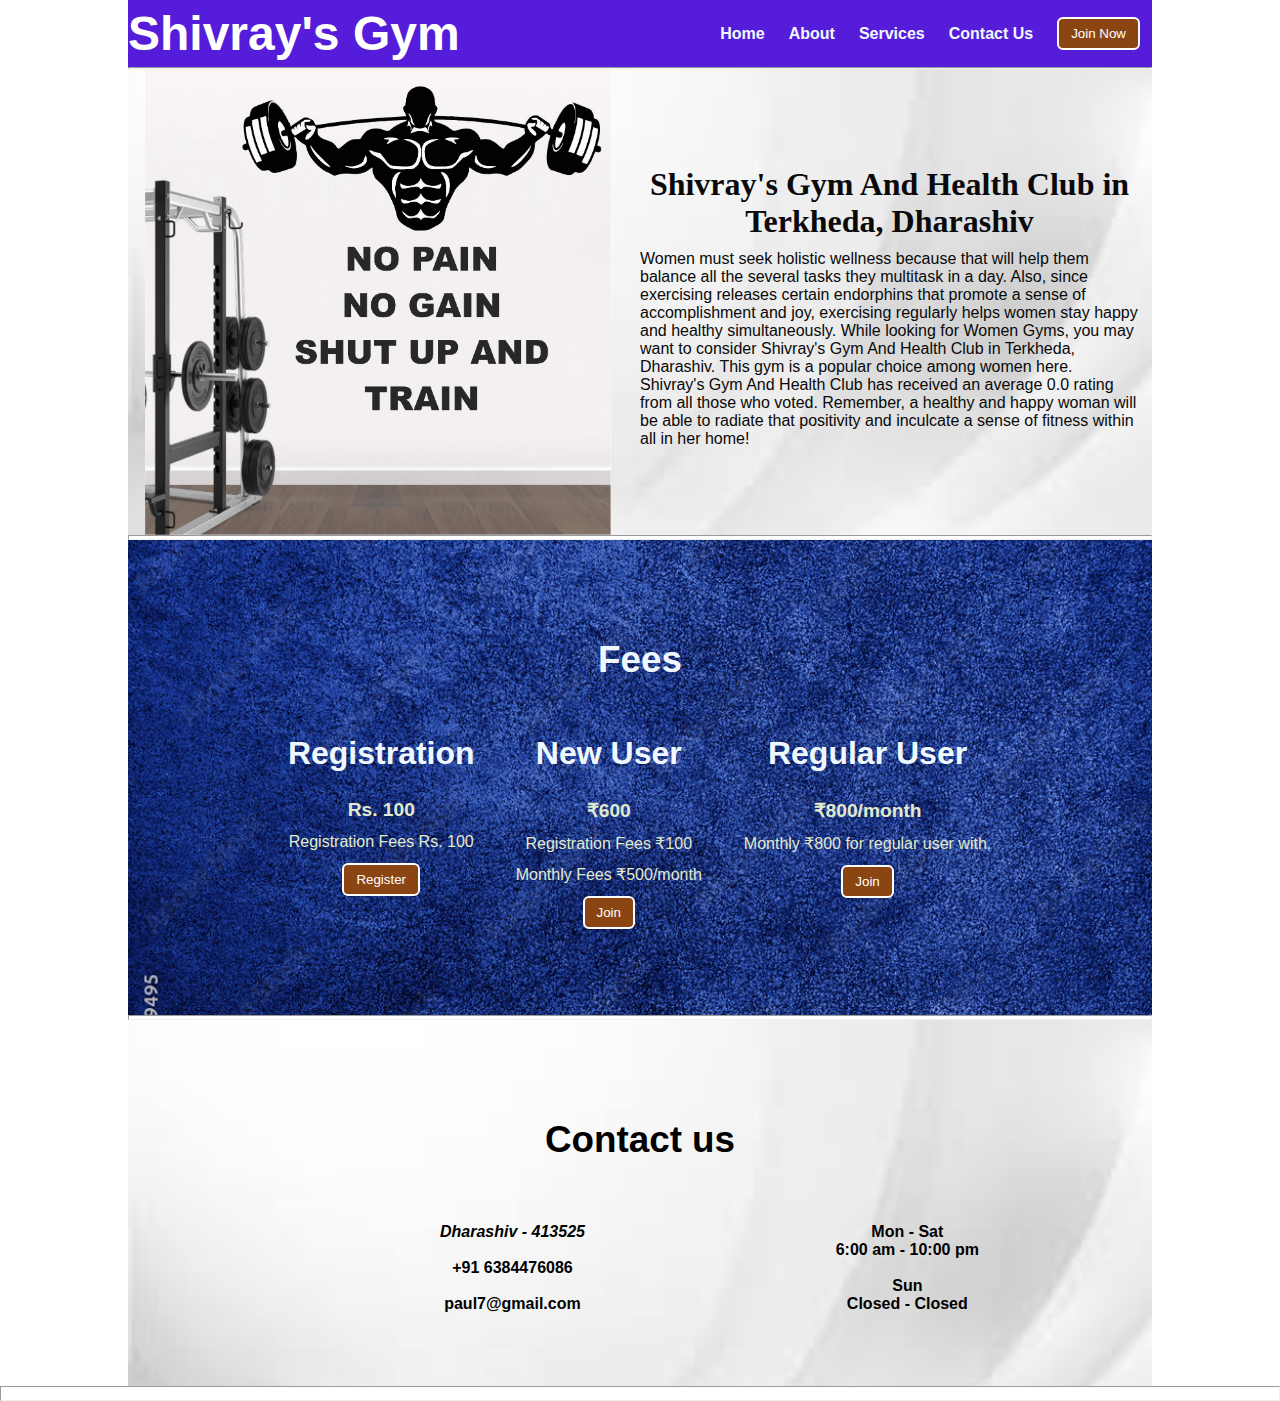
<file: Landing Page/index.html>
<!DOCTYPE html>
<html lang="en">

<head>
    <meta charset="UTF-8">
    <meta http-equiv="X-UA-Compatible" content="IE=edge">
    <meta name="viewport" content="width=device-width, initial-scale=1.0">
    <title>Shivray's Gym</title>
    <link rel="stylesheet" href="style.css">
    <script src="timer.js"></script>
    <link rel="stylesheet" href="utils.css">
</head>

<body class='overflow-x-hidden'>
    <div class="container mx-auto">
        <header class="bg">
            <nav class="flex justify-between bg">
                <div class="font-bold flex items-center text-blue"><h1>Shivray's Gym</h1></div>
                <ul class="navbar flex items-center">
                    <li class="active"><b>Home</b></li>
                    <li class="active"><b>About</b></li>
                    <li class="active"><b>Services</b></li>
                    <li class="active"><b>Contact Us</b></li>
                    <li class="active"><button class="btn">Join Now</button></li>
                </ul>
            </nav>
            <hr>
        </header>
        <main class="min-h-screen">
            <section class="section1">
                <div class="flex">
                    
                    <div class="topright flex justify-center">
                        <img class="gymimg" src="fit.jpg" alt="">
                    </div>
                    <div class="topleft flex flex-col justify-center px-2">
                       
                        <h1 class="my-1 text-center animat">Shivray's Gym And Health Club in Terkheda, Dharashiv</h1>
                        <p>
                          
                          Women must seek holistic wellness because that will help them balance all the several tasks they multitask in a day. Also, since exercising releases certain endorphins that promote a sense of accomplishment and joy, exercising regularly helps women stay happy and healthy simultaneously.
                          
                          While looking for Women Gyms, you may want to consider Shivray's Gym And Health Club in Terkheda, Dharashiv. This gym is a popular choice among women here. Shivray's Gym And Health Club has received an average 0.0 rating from all those who voted. Remember, a healthy and happy woman will be able to radiate that positivity and inculcate a sense of fitness within all in her home!</p>
                    </div>
                    
                </div>
            </section>
            <hr size="5">
            <section class="section2">
                <h1 class="text-center my-2">Fees</h1>
                
                <div class="boxes flex justify-center">
                    <div class="box">
                       <h2>Registration</h2>
                        <ul class="sym">
                            <li class="highlighted">Rs. 100</li>
                            <li>Registration Fees Rs. 100</li>
                          <button class="btn">Register</button>

                        </ul>
                    </div>
                    <div class="box">
                        <h2>New User</h2>
                        <ul class="sym">
                            <li class="highlighted">₹600</li>
                            <li>Registration Fees ₹100</li>
                            <li>Monthly Fees ₹500/month</li>
                            <button class="btn">Join</button>


                        </ul>
                    </div>
                    <div class="box">
                        <h2>Regular User
                        </h2>
                        <ul class="sym">
                            <li class="highlighted">₹800/month</li>
                            
                            <li>Monthly ₹800 for regular user with.</li>
                            <button class="btn">Join</button>

                        </ul>
                    </div>

                    

                </div>
            </section>
            <hr  class=" " size="5">
            <section class="section3">
                <div class="left my-2"><h1>Contact us</h1><br><br></div>
    <div class="leftpane">
                <p><b><i>Dharashiv - 413525</i></b></p><br>
                <p ><b>+91 6384476086</p><br>
                <p>paul7@gmail.com</b><br><br></div><div class="rightpane">
                <p><b>
                 Mon - Sat <br>
                    6:00 am - 10:00 pm</p><br>
                    <p>Sun<br>
                        Closed - Closed</b></p>
                </div>
                        </aside>                </div>
                                
                    
            </section>
            <hr  class=" " size="15">
          
        </main>
    </div>
</body>
</html>
</file>
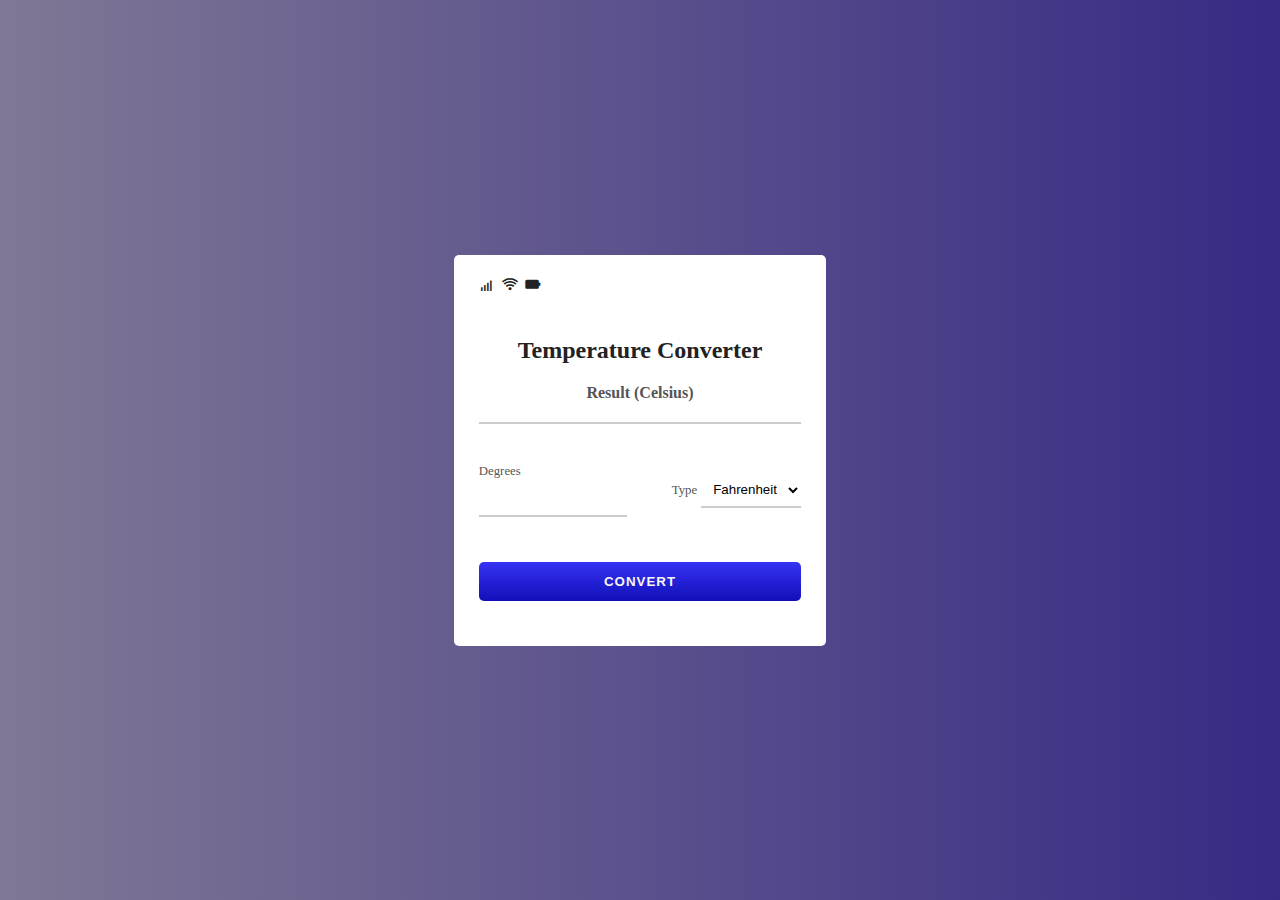
<file: temperature-converter-Website/index.html>
<!DOCTYPE html>
<html lang="en">
  <head>
    <meta charset="UTF-8" />
    <meta name="viewport" content="width=device-width, initial-scale=1.0" />
    <title>Temperature Converter Website using html, css & JavaScript</title>
    <!-- css link -->
    <link rel="stylesheet" href="css/styles.css" />

    <!-- box icons -->
    <link rel="stylesheet"
  href="https://unpkg.com/boxicons@latest/css/boxicons.min.css">

      <!-- font awesome -->
      <link rel="stylesheet" href="https://cdnjs.cloudflare.com/ajax/libs/font-awesome/4.7.0/css/font-awesome.min.css">

  </head>
  <body>
    <div class="container">
        <div class="temperature-converter">
            <div class="mobile">
                
                <div>
                    <i class='bx bx-signal-4'></i>
                    <i class='bx bx-wifi' ></i>
                    <i class='bx bxs-battery' ></i>
                </div>
            </div>

            <h1 class="title">Temperature Converter</h1>

            <div class="result">
              <span class="result-heading">Result (Celsius)</span>
              <h2 class="celsius-value" id="celsius"></h2>
            </div>

            <!-- input field -->
            <div class="degree-type">
                <!-- for degrees -->
              <div class="degree-field">
                <label for="degree">Degrees</label>
                <input type="number" name="degree" id="degree" />
              </div>

              <!-- for option selection -->
              <div class="temp-field">
                <label for="temp-type">Type</label>
                <select name="temperatures" id="temp-type" autocomplete="on">
                  <option id="fahrenheit" value="fahrenheit">Fahrenheit</option>
                  <option id="kelvin" value="kelvin">Kelvin</option>
                </select>
              </div>
            </div>
            <button id="convert-btn">Convert</button>
            
        </div>
      </div>
    <!-- script tags -->
    <script src="js/app.js"></script>
  </body>
</html>
</file>
<file: Landing Page/style.css>
@import url('https://fonts.googleapis.com/css2?family=Ubuntu:wght@300&display=swap');

*{
    margin: 0;
    padding: 0;
}

.container{
    max-width: 80vw;
    font-family: 'Calibri', sans-serif;
}

.navbar{
    display: flex;
    height: 67px;
    color: aliceblue;
    
}


.navbar li{
    list-style: none;
    margin: 0 12px;
}

.topleft{
    width: 50%;
}

.topright{ 
    width: 50%;
}

.section1{
   max-height: 100vh; 
   color: rgb(9, 9, 9);
   background-image: url("ww.jpg");
   background-size: cover;
   background-repeat: no-repeat;}

.section1 h1{
    color: #0a0a0c;
    font-size: 2rem;
}

.logo{
    font-size: 1.3rem;
}

.dumbellimg{
    width: 289px;
}

.topright .gymimg{
    width: 466px;
}

.section2{
    padding: 73px;
    background-image: url("wb.jpg");
    background-repeat: no-repeat;
    background-size:cover;
    color: aliceblue;
    
}

.section2 h1{    font-size: 2.3rem;
}

.section2 p{
    padding: 0 8vw;
    text-align: center;
}

.box{
    padding: 4px 0;
    margin: 9px 19px;
    min-width: 12vw;
    text-align: center;
}



.box h2{
    font-size: 2rem;
    padding: 15px 0;
    color: aliceblue;
}

.highlighted{
    font-size: 1.2rem;
    font-weight: bolder;
}

.box ul{
    list-style-type: none;

}

.box ul li{
   margin: 12px 2px;
   color: #e1eacf;
}

.plantable{
    display: flex;
    justify-content: center;
    align-items: center;
}

.section3 table{
    width: 100%;
    margin-bottom: 140px;
    margin-top: 20px;
    border-collapse: collapse;
    
}

.section3 table th{ 
    width: 23vw; 
    border-bottom: 2px solid black;
    padding: 15px 0;
} 

.section3 table td{   
    border-bottom: 2px solid black; 
} 
 

.section3 h1{
    font-size: 2.3rem;
}

.section3{
    padding: 73px;
    background-image: url("ww.jpg");
    background-size: cover;
    background-repeat: no-repeat;
        
        text-align: center;
    

}

.section.section-colour-brand {
    background-color: #c8102e;
    color: #fff;
}

footer{
    padding: 23px;
    text-align: center;
}
.buttons{
    display: flex;
    justify-content: center;
    align-items: center;
    margin: 12px;
}

.deal{
    font-size: 1.2rem;
    font-weight: bolder;
    margin: 12px 0;
}
</file>
<file: Landing Page/utils.css>
.min-h-screen{
    min-height: 100vh;
}

.bg-red{
    background-color: red;
}

.mx-auto{
    margin-left: auto;
    margin-right: auto;
}

.flex{
    display: flex;
    flex-direction: row;
}

.footer-top-overlay, .sub-header-overlay {
    position: absolute;
    top: 0;
    bottom: 0;
    left: 0;
    right: 0;
}

.col-sm-12 {
    -ms-flex: 0 0 100%;
    flex: 0 0 100%;
    max-width: 100%;
}
.col, .col-1, .col-10, .col-11, .col-12, .col-2, .col-3, .col-4, .col-5, .col-6, .col-7, .col-8, .col-9, .col-auto, .col-lg, .col-lg-1, .col-lg-10, .col-lg-11, .col-lg-12, .col-lg-2, .col-lg-3, .col-lg-4, .col-lg-5, .col-lg-6, .col-lg-7, .col-lg-8, .col-lg-9, .col-lg-auto, .col-md, .col-md-1, .col-md-10, .col-md-11, .col-md-12, .col-md-2, .col-md-3, .col-md-4, .col-md-5, .col-md-6, .col-md-7, .col-md-8, .col-md-9, .col-md-auto, .col-sm, .col-sm-1, .col-sm-10, .col-sm-11, .col-sm-12, .col-sm-2, .col-sm-3, .col-sm-4, .col-sm-5, .col-sm-6, .col-sm-7, .col-sm-8, .col-sm-9, .col-sm-auto, .col-xl, .col-xl-1, .col-xl-10, .col-xl-11, .col-xl-12, .col-xl-2, .col-xl-3, .col-xl-4, .col-xl-5, .col-xl-6, .col-xl-7, .col-xl-8, .col-xl-9, .col-xl-auto {
    position: relative;
    width: 100%;
    padding-right: 15px;
    padding-left: 15px;
}

.col-sm-6 {
    -ms-flex: 0 0 50%;
    flex: 0 0 50%;
    max-width: 50%;
}
.col, .col-1, .col-10, .col-11, .col-12, .col-2, .col-3, .col-4, .col-5, .col-6, .col-7, .col-8, .col-9, .col-auto, .col-lg, .col-lg-1, .col-lg-10, .col-lg-11, .col-lg-12, .col-lg-2, .col-lg-3, .col-lg-4, .col-lg-5, .col-lg-6, .col-lg-7, .col-lg-8, .col-lg-9, .col-lg-auto, .col-md, .col-md-1, .col-md-10, .col-md-11, .col-md-12, .col-md-2, .col-md-3, .col-md-4, .col-md-5, .col-md-6, .col-md-7, .col-md-8, .col-md-9, .col-md-auto, .col-sm, .col-sm-1, .col-sm-10, .col-sm-11, .col-sm-12, .col-sm-2, .col-sm-3, .col-sm-4, .col-sm-5, .col-sm-6, .col-sm-7, .col-sm-8, .col-sm-9, .col-sm-auto, .col-xl, .col-xl-1, .col-xl-10, .col-xl-11, .col-xl-12, .col-xl-2, .col-xl-3, .col-xl-4, .col-xl-5, .col-xl-6, .col-xl-7, .col-xl-8, .col-xl-9, .col-xl-auto {
    position: relative;
    width: 100%;
    padding-right: 15px;
    padding-left: 15px;
}

.row {
    display: -ms-flexbox;
    display: flex;
    -ms-flex-wrap: wrap;
    flex-wrap: wrap;
    margin-right: -15px;
    margin-left: -15px;
} 
.container, .container-fluid, .container-lg, .container-md, .container-sm, .container-xl {
    width: 100%;
    padding-right: 15px;
    padding-left: 15px;
    margin-right: auto;
    margin-left: auto;
}

#footer-top {
    background-color: #fcf9f9;
}

#footer-top, .portfolio_content, .service-content, .tx-wrapper.container .space-content, .tx-wrapper.container-fluid .space-content {
    padding-left: 15px;
    padding-right: 15px;
}

#footer-top {
    padding: 50px 0 30px;
    color: #080404;
    position: relative;
    background-color: #fffdfd;
}

.sym:hover{
    color: white;
    background-color: #7c89fe;
}

.bg{
    background-color: rgb(85 29 218);
}

.hrcolor{
color: rgb(47, 3, 150);

}

.leftpane{
    width: 25%;
    min-width: 500px;
    min-height: 110px;
    margin-left: 7%;   
    float: left;
    border-collapse: collapse;
}

.left{
    margin-top: 26px;
    margin-bottom: 26px;

}

.rightpane{
    width:500px;
    height: available;
    position: relative;
    margin-left: 40%;   
    border-collapse: collapse;
}

.items-center{
    align-items: center;
}

.justify-between{
    justify-content: space-between;
}

.justify-center{
    justify-content: center;
}

.flex-col{
    flex-direction: column;
}

.font-bold{
    font-weight: bolder;
    font-size: x-large;
}

.my-1{
    margin-top: 10px;
    margin-bottom: 10px;
    font-family: Georgia, serif;
   font-size: x-large;
}

.my-2{
    margin-top: 26px;
    margin-bottom: 26px;
}

.px-2{
    padding-left: 13px;
    padding-right: 13px;
}

.text-blue{
    color:white;
}

.btn{
    padding:7px 12px;
    border: 2px solid white;
    border-radius: 6px;
    cursor: pointer;
    color: white;
    background-color:#8b4513;
}

li:active,li:hover{
    background: #f6ede7;
    transition: .3s;
    
    
}

h1:hover{
color: #66300c;
    transition: .3s;
    
    
}
.animat{
    animation-direction: normal;
    animation-delay: 2s;
    animation-duration: 750ms;
    
}

.overflow-x-hidden{
    overflow-x: hidden;
}

.text-center{
    text-align: center;
    font-size: large;
}
</file>
<file: temperature-converter-Website/css/styles.css>
* {
  box-sizing: border-box;
  margin: 0;
  padding: 0;
}

body {
  background-color: #020d45;
  background: linear-gradient(90deg, #807895 0%, #362a84 100%);
  color: #222;
  font-size: 1rem;
  display: flex;
  justify-content: center;
  align-items: center;
  width: 100vw;
  height: 100vh;
}

.mobile {
  display: flex;
  justify-content: space-between;
  margin-bottom: 40px;
  font-size: 18px;
  font-weight: 700;
}

.temperature-converter {
  background: #fff;
  border-radius: 5px;
  position: relative;
  display: flex;
  flex-direction: column;
  justify-content: center;
  padding: 20px 25px 45px;
  min-width: 320px;
  width: 100%;
  height: auto;
  box-shadow: -5px -5px 250px 0px rgba(255, 255, 255, 0.02) inset;
  backdrop-filter: blur(21px);
}

.title {
  color: #222;
  font-size: 1.5rem;
  text-align: center;
}
.result {
  text-align: center;
  margin: 20px 0;
}
.result-heading {
  color: #555;
  font-size: 1rem;
  font-weight: 600;
}
.celsius-value {
  border-bottom: 2px solid #ccc;
  padding: 10px;
  transition: all .45s ease;
}
label {
  color: #555;
  font-size: 0.8rem;
  margin-bottom: 5px;
}
input,
select {
  background: transparent;
  border: none;
  outline: none;
  border-bottom: 2px solid #ccc;
  padding: 8px;
  margin-bottom: 15px;
}
input:focus {
  border: 1px solid #4c49f3;
}
.degree-type {
  display: flex;
  justify-content: space-between;
  align-items: center;
  padding: 20px 0;
}
.degree-field {
  display: flex;
  flex-direction: column;
  width: 46%;
}
option {
  background-color: #3c39e7;
  color: #f6f6f6;
}
#convert-btn {
  background: linear-gradient(to bottom, #3633f3, #120fb9);
  border: none;
  outline: none;
  border-radius: 5px;
  color: #f6f6f6;
  cursor: pointer;
  font-weight: bold;
  letter-spacing: 1px;
  text-transform: uppercase;
  margin-top: 10px;
  padding: 12px 80px;
  transition: all 0.3s ease-in;
}
#convert-btn:hover {
  background: linear-gradient(to bottom, #4a47e7, #322fda);
}

/* Add a right margin to each icon */

.fa {
  margin-left: -12px;
  margin-right: 8px;
}

.loading {
  display: none;
}
</file>
